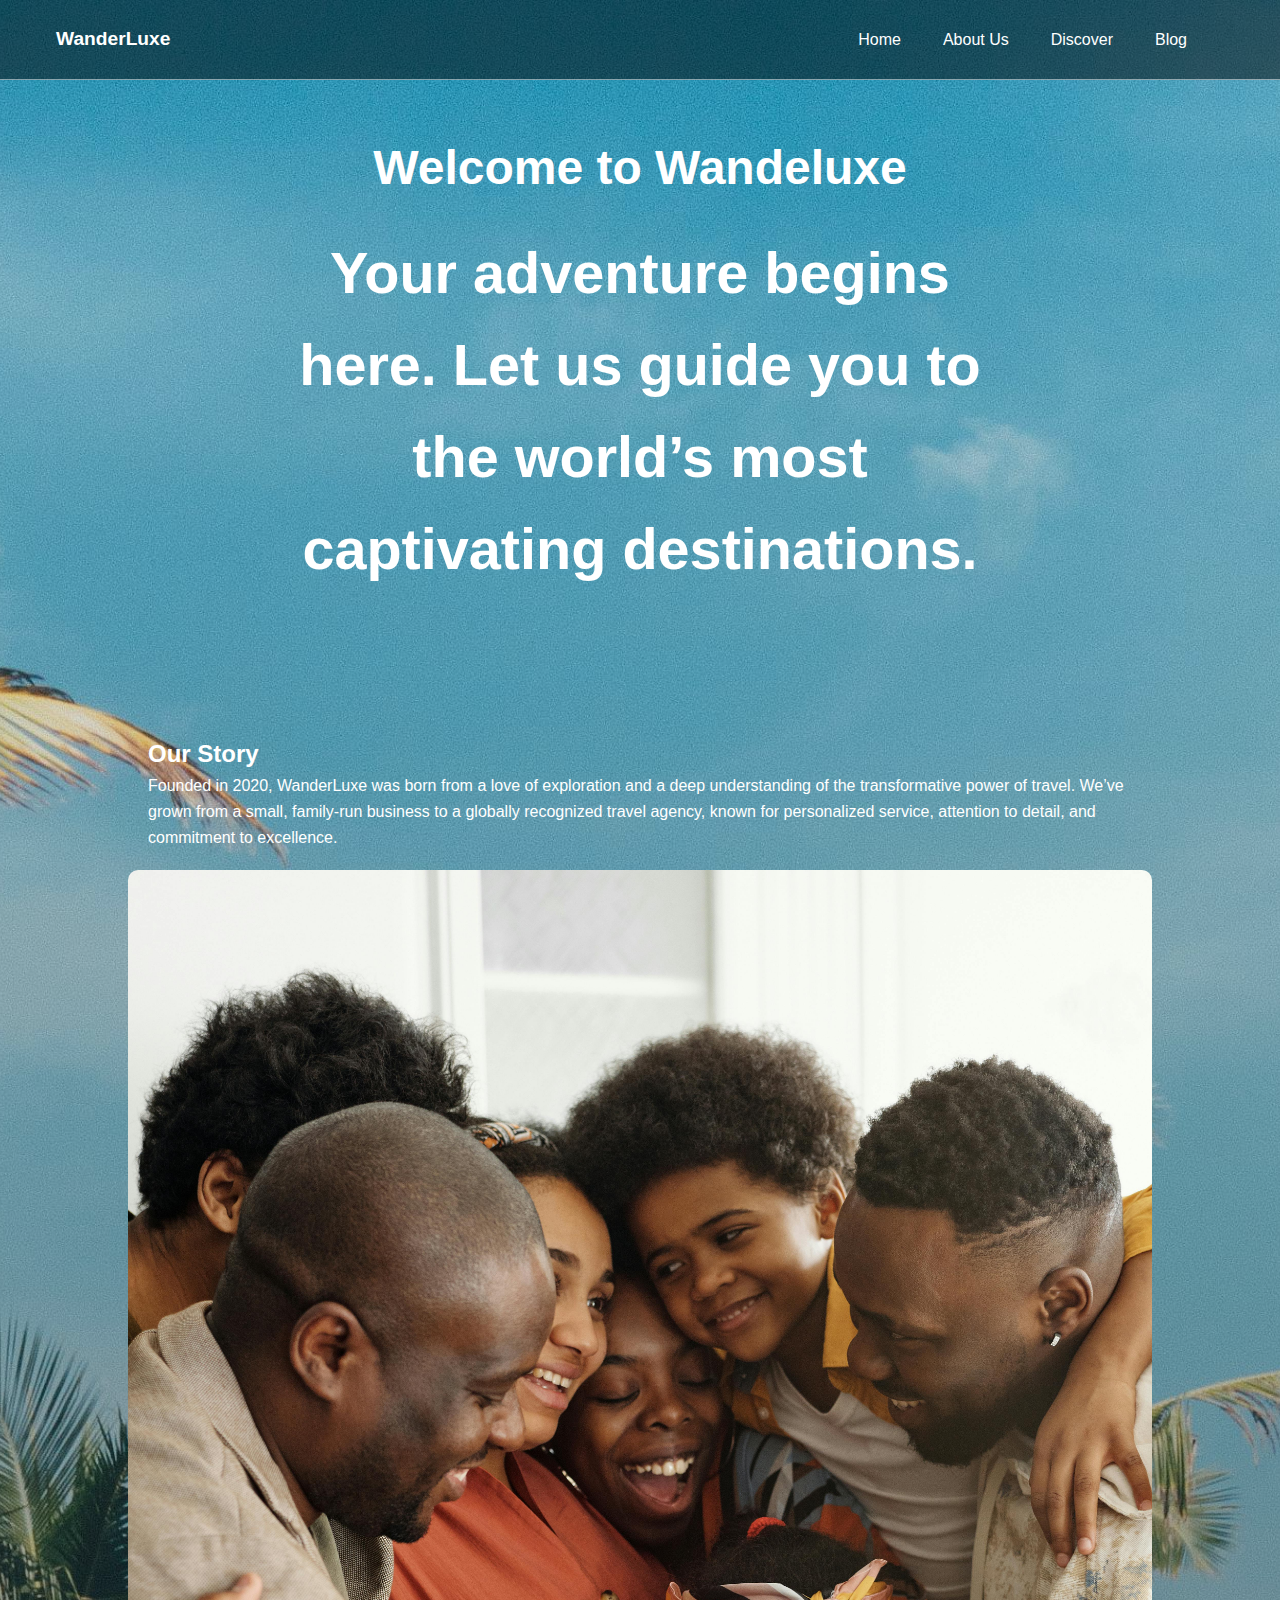
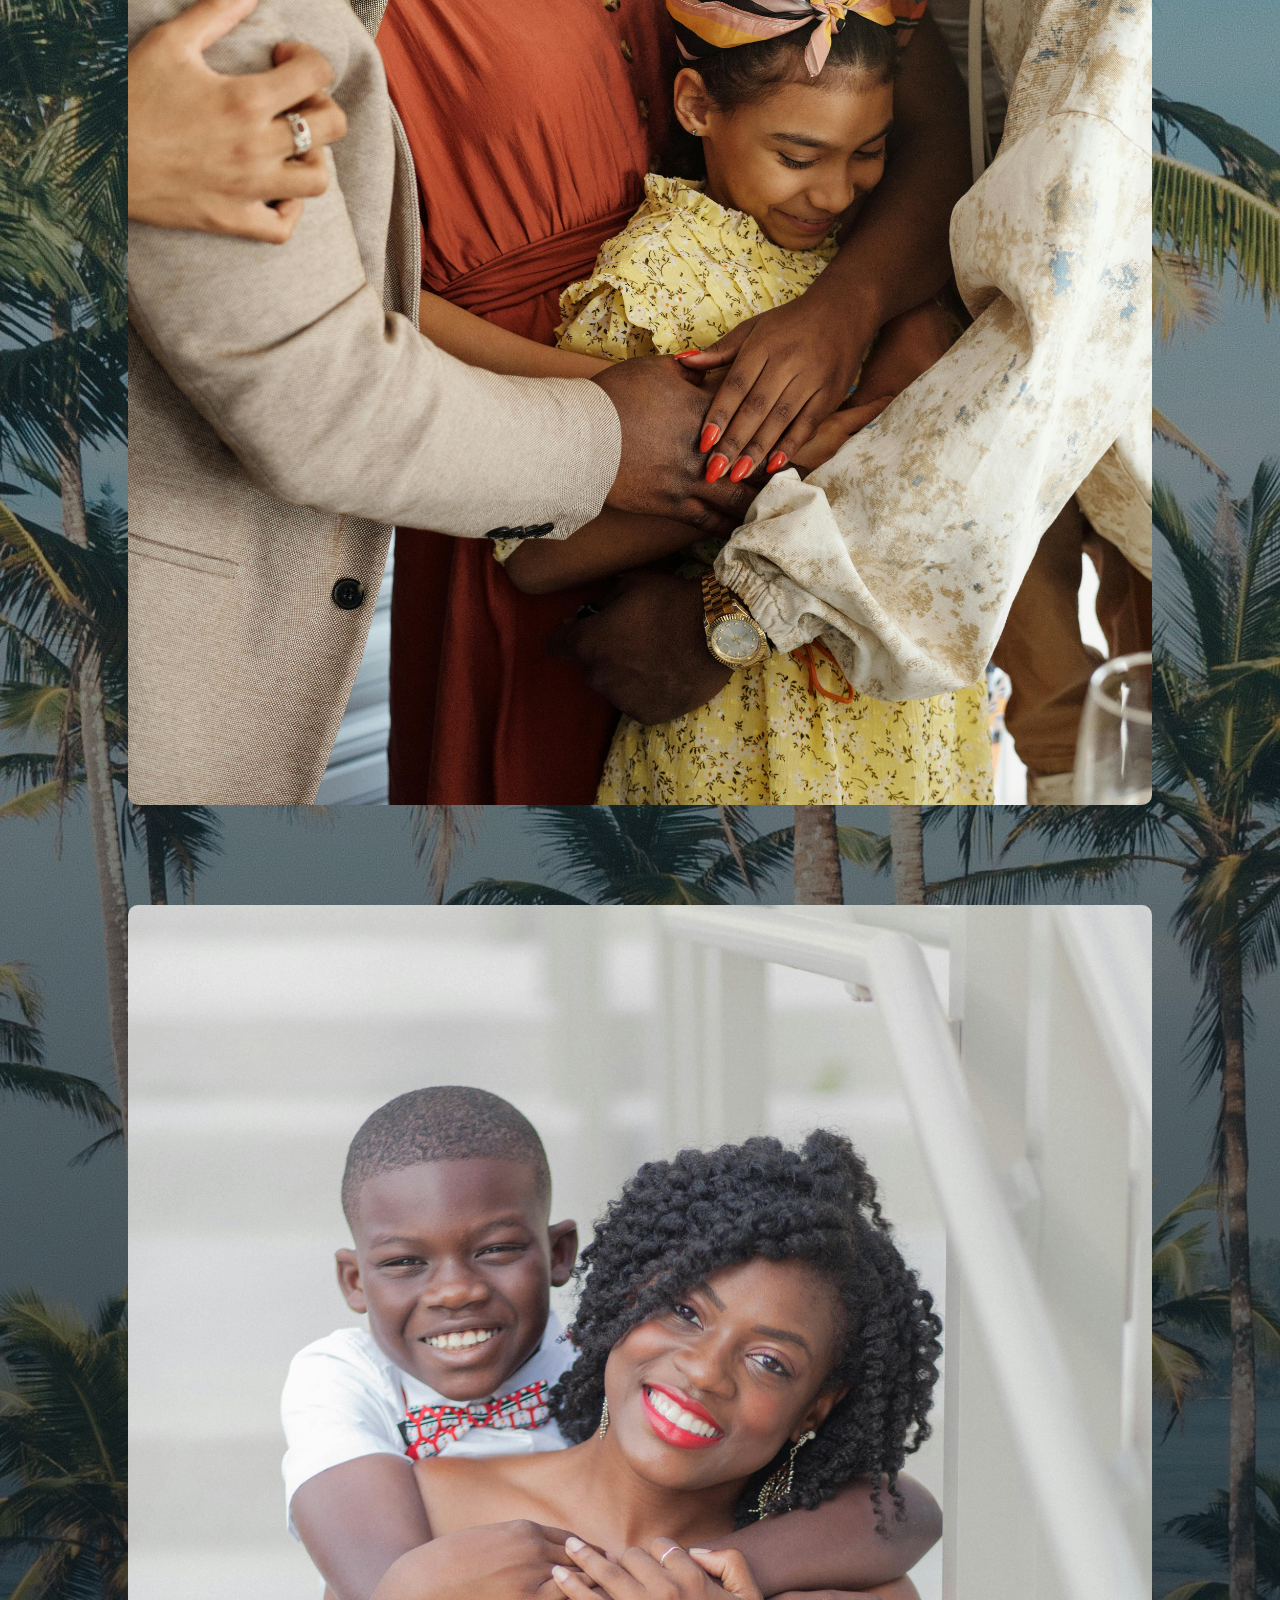
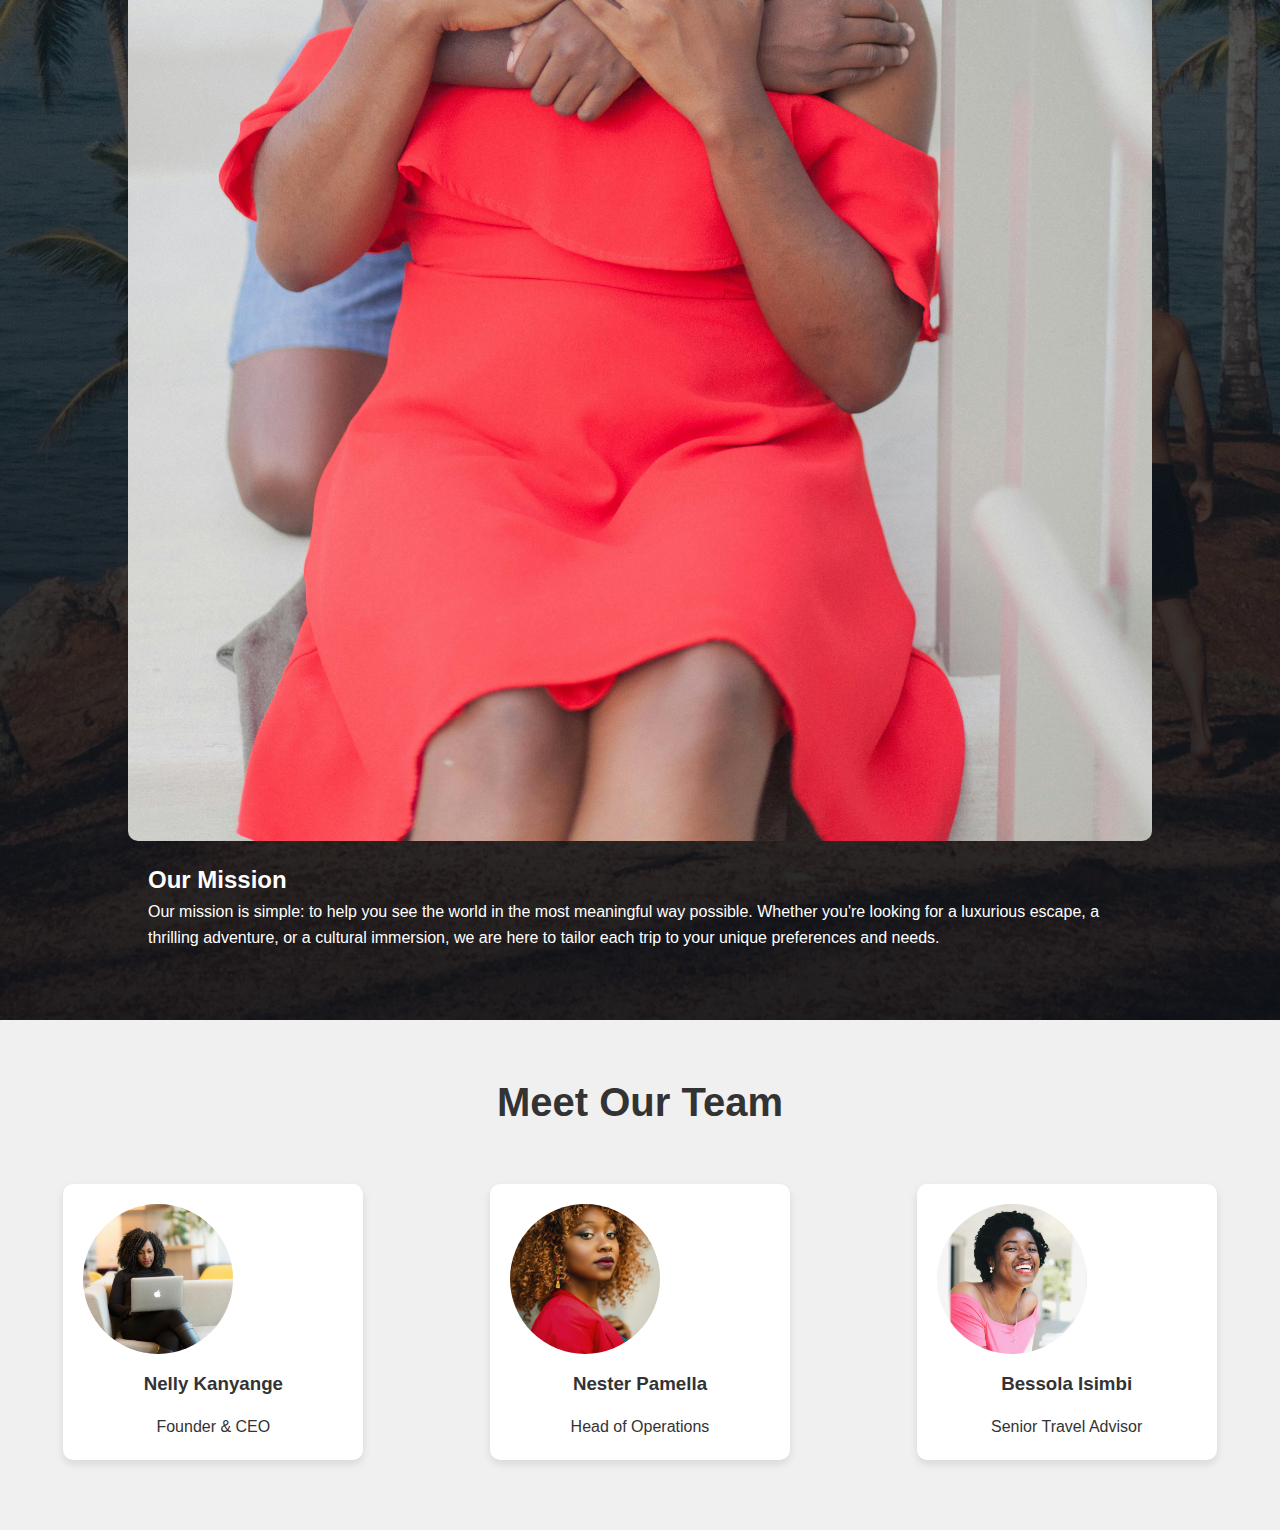
<file: Raido_15-08-23-main/aboutus.html>
<!DOCTYPE html>
<html lang="en">
<head>
    <meta charset="UTF-8">
    <meta name="viewport" content="width=device-width, initial-scale=1.0">
    <title>About Us - WanderLuxe</title>
    <style>
        body {
            font-family: Arial, sans-serif;
            line-height: 1.6;
            margin: 0;
            padding: 0;
            background-color: #f9f9f9;
            color: #333;
        }
        .container {
            width: 80%;
            margin: auto;
            overflow: hidden;
        }
        .about-section {
            padding: 50px 0;
            text-align: center;
            /* background: url('./backgrounda.jpg') no-repeat center center/cover; */
            color: white;
        }
        .about-section h1 {
            font-size: 3em;
            margin-bottom: 20px;
        }
        .about-section p {
            font-size: 1.2em;
            max-width: 700px;
            margin: auto;
        }
        .content-section {
            display: flex;
            flex-wrap: wrap;
            padding: 50px 0;
        }
        .content-section .text-content {
            flex: 1;
            padding: 20px;
        }
        .content-section img {
            flex: 1;
            max-width: 100%;
            height: auto;
            border-radius: 10px;
        }
        .team-section {
            background-color: #f0f0f0;
            padding: 50px 0;
            text-align: center;
        }
        .team-section h2 {
            font-size: 2.5em;
            margin-bottom: 30px;
            color: #333;
        }
        .team-cards {
            display: flex;
            justify-content: space-around;
            flex-wrap: wrap;
            color: #333;
        }
        .team-card {
            background-color: white;
            border-radius: 10px;
            box-shadow: 0 4px 8px rgba(0, 0, 0, 0.1);
            width: 300px;
            margin: 20px;
            text-align: center;
            padding: 20px;
            color: #333;
            justify-content: center;
        }
        .team-card img {
            border-radius: 50%;
            width: 150px;
            height: 150px;
            object-fit: cover;
            color: #333;
            justify-content: center;
        }
        .team-card h3 {
            margin: 15px 0;

        }
        @import url("https://fonts.googleapis.com/css2?family=Lisu+Bosa:wght@600;800&family=Poppins:wght@400;500;600;700&display=swap");

:root {
  --primary-color: #0a0d14;
  --primary-color-light: #20242f;
  --secondary-color: #f49e09;
  --extra-light: rgba(255, 255, 255, 0.5);
  --white: #ffffff;
  --max-width: 1200px;
  --header-font: "Lisu Bosa", serif;
}

* {
  padding: 0;
  margin: 0;
  box-sizing: border-box;
}

.section__container {
  max-width: var(--max-width);
  margin: auto;
  padding: 5rem 1rem;
}

.section__header {
  margin-bottom: 2rem;
  font-size: 3rem;
  font-weight: 800;
  font-family: var(--header-font);
  text-align: center;
}

.section__subheader {
  max-width: 600px;
  margin: auto;
  text-align: center;
}

.btn {
  padding: 0.75rem 1.5rem;
  outline: none;
  border: none;
  font-size: 1rem;
  color: var(--primary-color);
  background-color: var(--secondary-color);
  cursor: pointer;
}

img {
  width: 100%;
  display: flex;
}

a {
  text-decoration: none;
}

html,
body {
  scroll-behavior: smooth;
}

body {
  font-family: "Poppins", sans-serif;
  color: var(--white);
  background-color: var(--primary-color);
}

header {
  background-image: linear-gradient(to top, var(--primary-color), transparent),
    url("./backgrounda.jpg");
  background-position: center center;
  background-size: cover;
  background-repeat: no-repeat;
}

nav {
  background-color: rgba(0, 0, 0, 0.5);
  border-bottom: 1px solid var(--extra-light);
}

.nav__bar {
  max-width: var(--max-width);
  margin: auto;
  padding: 1.5rem 1rem;
  display: flex;
  align-items: center;
  justify-content: space-between;
  gap: 2rem;
}

.nav__logo a {
  font-size: 1.2rem;
  font-weight: 600;
  color: var(--white);
}

.nav__links {
  list-style: none;
  display: flex;
  align-items: center;
  gap: 2rem;
}

.link a {
  padding: 1.5rem 5px;
  font-weight: 500;
  color: var(--white);
  transition: 0.3s;
}

.link a:hover {
  color: var(--secondary-color);
  border-bottom: 2px solid var(--secondary-color);
}

.link span {
  padding: 1rem 0;
  color: var(--white);
  cursor: pointer;
}
    </style>
</head>
<body>

    <header id="home">
        <nav>
          <div class="nav__bar">
            <div class="nav__logo"><a href="#">WanderLuxe</a></div>
            <ul class="nav__links">
              <li class="link"><a href="./index.html">Home</a></li>
              <li class="link"><a href="aboutus.html">About Us</a></li>
              <li class="link"><a href="discover.html">Discover</a></li>
              <li class="link"><a href="blog.html">Blog</a></li>
              <!-- <li class="link"><a href="#journals">Journals</a></li>
              <li class="link"><a href="#gallery">Gallery</a></li>
              <li class="link"><a href="#contact">Contact</a></li> -->
              <li class="link search">
                <span><i class="ri-search-line"></i></span>
              </li>
            </ul>
          </div>
        </nav>
  </head>

    <!-- About Section -->
    <section class="about-section">
        <h1>Welcome to Wandeluxe<h1>
        <p>Your adventure begins here. Let us guide you to the world’s most captivating destinations.</p>
    </section>

    <!-- Content Section -->
    <div class="container">
        <section class="content-section">
            <div class="text-content">
                <h2>Our Story</h2>
                <p>
                    Founded in 2020, WanderLuxe was born from a love of exploration and a deep understanding of the transformative power of travel. We’ve grown from a small, family-run business to a globally recognized travel agency, known for personalized service, attention to detail, and commitment to excellence.
                </p>
            </div>
            <img src="travelimage1.jpg" alt="Travel Image 1">
        </section>

        <section class="content-section">
            <img src="travelimage2.jpg" alt="Travel Image 2">
            <div class="text-content">
                <h2>Our Mission</h2>
                <p>
                    Our mission is simple: to help you see the world in the most meaningful way possible. Whether you're looking for a luxurious escape, a thrilling adventure, or a cultural immersion, we are here to tailor each trip to your unique preferences and needs.
                </p>
            </div>
        </section>
    </div>

    <!-- Team Section -->
    <section class="team-section">
        <h2>Meet Our Team</h2>
        <div class="team-cards">
            <div class="team-card">
                <img src="nelly.jpg" alt="Team Member 1">
                <h3>Nelly Kanyange</h3>
                <p>Founder & CEO</p>
            </div>
            <div class="team-card">
                <img src="pamella.jpg" alt="Team Member 2">
                <h3>Nester Pamella</h3>
                <p>Head of Operations</p>
            </div>
            <div class="team-card">
                <img src="bessola.jpg" alt="Team Member 3">
                <h3>Bessola Isimbi</h3>
                <p>Senior Travel Advisor</p>
            </div>
        </div>
    </section>

</body>
</html>
</file>
